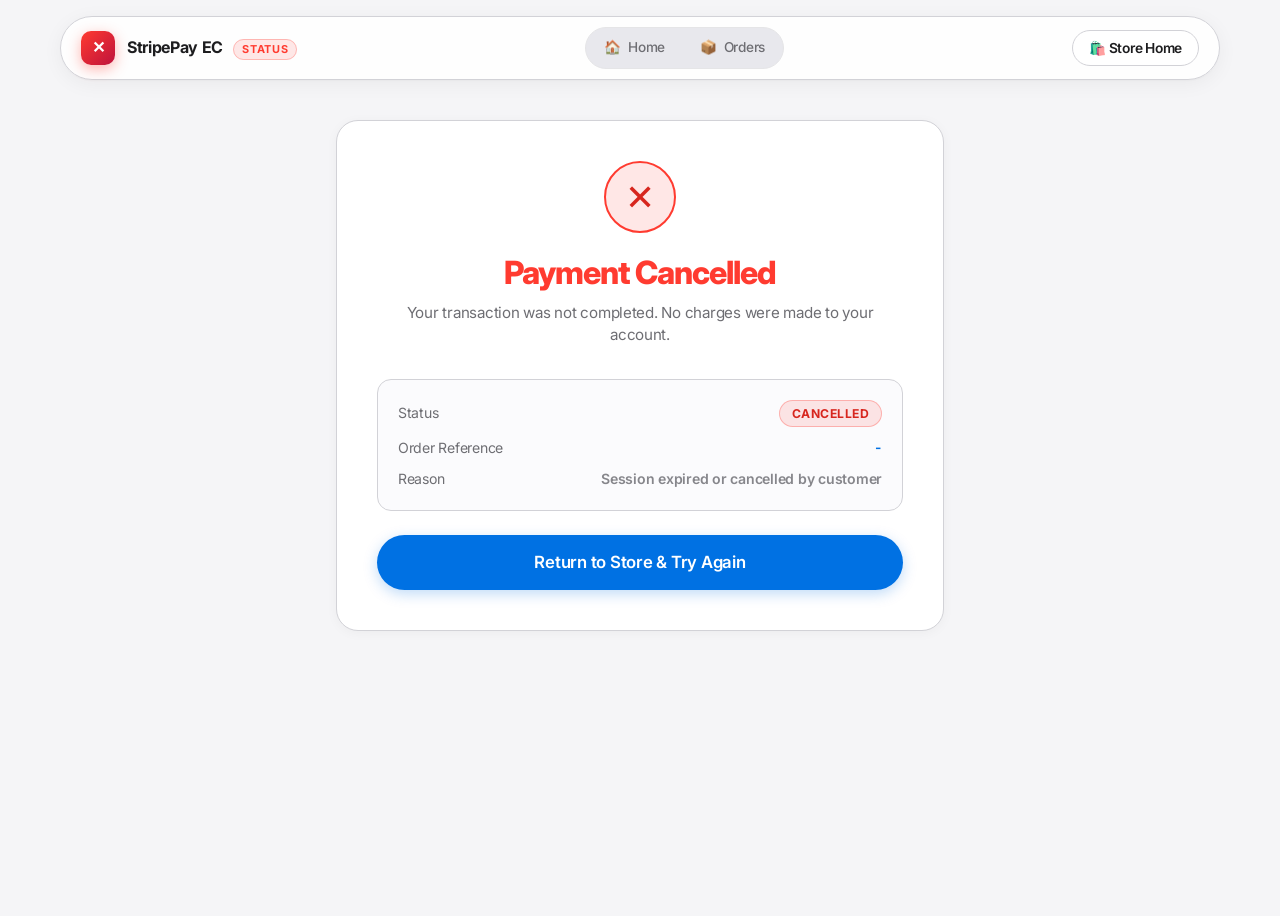
<file: src/main/resources/static/cancel.html>
<!DOCTYPE html>
<html lang="en">
<head>
  <meta charset="UTF-8">
  <meta name="viewport" content="width=device-width, initial-scale=1.0">
  <title>Payment Cancelled | StripePay EC</title>
  <meta name="description" content="Payment was cancelled. No charges were incurred on your card.">
  <link rel="stylesheet" href="css/style.css">
</head>
<body>

  <!-- Background Animated Liquid Blobs -->
  <div class="bg-blobs">
    <div class="blob blob-1"></div>
    <div class="blob blob-2"></div>
  </div>

  <!-- Apple Dynamic Island Floating Navigation Dock -->
  <header class="app-header">
    <a href="/" class="brand-wrap">
      <div class="brand-icon" style="background: linear-gradient(135deg, var(--ios-red) 0%, #be123c 100%); box-shadow: 0 4px 14px rgba(255, 69, 58, 0.4);">✕</div>
      <div>
        <span class="brand-text">StripePay EC</span>
        <span class="brand-tag" style="color: var(--ios-red); border-color: rgba(255, 69, 58, 0.3); background: rgba(255, 69, 58, 0.12);">STATUS</span>
      </div>
    </a>

    <nav class="nav-links">
      <a href="/" class="nav-link">
        <span>🏠</span> Home
      </a>
      <a href="/orders.html" class="nav-link">
        <span>📦</span> Orders
      </a>
    </nav>

    <div class="nav-actions">
      <a href="/" class="btn-preset" style="text-decoration: none; padding: 0.45rem 1rem; font-size: 0.86rem; font-weight: 600;">
        <span>🛍️</span> Store Home
      </a>
    </div>
  </header>

  <main class="checkout-wrapper" style="margin: 2rem auto; padding: 0 1rem;">
    <div class="glass-card">
      
      <div class="cancel-icon-wrap">
        ✕
      </div>

      <div class="card-header">
        <h1 class="card-title" style="color: var(--ios-red); font-size: 2rem; margin-bottom: 0.35rem;">Payment Cancelled</h1>
        <p class="card-subtitle">Your transaction was not completed. No charges were made to your account.</p>
      </div>

      <div class="receipt-box">
        <div class="receipt-row">
          <span>Status</span>
          <span class="val"><span class="status-badge status-cancelled">CANCELLED</span></span>
        </div>
        <div class="receipt-row">
          <span>Order Reference</span>
          <span class="val" id="cancelOrderRef" style="font-family: 'JetBrains Mono', monospace; color: var(--ios-blue);">-</span>
        </div>
        <div class="receipt-row">
          <span>Reason</span>
          <span class="val" style="color: var(--ios-label-tertiary);">Session expired or cancelled by customer</span>
        </div>
      </div>

      <div style="display: flex; gap: 0.75rem; margin-top: 1rem;">
        <a href="/" class="btn-stripe-pay" style="width: 100%; text-decoration: none; text-align: center;">
          <span>Return to Store & Try Again</span>
        </a>
      </div>

    </div>
  </main>

  <script>
    document.addEventListener('DOMContentLoaded', async () => {
      const urlParams = new URLSearchParams(window.location.search);
      const orderRef = urlParams.get('order_ref');

      if (orderRef) {
        document.getElementById('cancelOrderRef').textContent = orderRef;
        try {
          await fetch(`/api/v1/payments/cancel/${orderRef}`, { method: 'POST' });
        } catch (e) {
          console.warn('Could not notify cancellation:', e);
        }
      }
    });
  </script>

</body>
</html>
</file>
<file: src/main/resources/static/css/style.css>
/* ==========================================================================
   StripePay EC — Apple.com Official Minimalist Commercial Tech Design System
   Off-White (#F5F5F7), Charcoal (#1D1D1F), Subtle Gray (#D2D2D7), Apple Blue (#0071E3)
   ========================================================================== */

@import url('https://fonts.googleapis.com/css2?family=Inter:wght@300;400;500;600;700;800&family=JetBrains+Mono:wght@400;500;600&display=swap');

/* --- Apple.com Official Design Tokens --- */
:root {
  /* Core Apple.com Palette */
  --apple-bg: #f5f5f7;
  --apple-card: #ffffff;
  --apple-border: #d2d2d7;
  --apple-border-subtle: #e5e5e7;
  --apple-border-focus: #0071e3;
  --apple-text-primary: #1d1d1f;
  --apple-text-secondary: #6e6e73;
  --apple-text-tertiary: #86868b;
  --apple-fill: #e8e8ed;
  --apple-fill-hover: #dcdce0;

  /* Single Vibrant Apple Blue Call-To-Action */
  --apple-blue: #0071e3;
  --apple-blue-hover: #0077ed;
  --apple-blue-active: #0062c4;
  --apple-blue-rgb: 0, 113, 227;

  /* Semantic Feedback (Apple Standard Light) */
  --apple-green: #34c759;
  --apple-green-dark: #1b873f;
  --apple-orange: #ff9500;
  --apple-orange-dark: #b26a00;
  --apple-red: #ff3b30;
  --apple-red-dark: #d7261e;

  /* Backward Compatibility Aliases for Person 1, 2, and 3 Modules */
  --ios-blue: var(--apple-blue);
  --ios-green: var(--apple-green);
  --ios-orange: var(--apple-orange);
  --ios-red: var(--apple-red);
  --ios-label-primary: var(--apple-text-primary);
  --ios-label-secondary: var(--apple-text-secondary);
  --ios-label-tertiary: var(--apple-text-tertiary);
  --ios-separator: var(--apple-border-subtle);
  --accent-primary: var(--apple-blue);
  --accent-secondary: #5e5ce6;
  --accent-cyan: #06b6d4;
  --accent-emerald: var(--apple-green);
  --accent-rose: var(--apple-red);
  --text-primary: var(--apple-text-primary);
  --text-secondary: var(--apple-text-secondary);
  --text-muted: var(--apple-text-tertiary);
  --bg-primary: var(--apple-bg);
  --bg-card: var(--apple-card);
  --bg-card-border: var(--apple-border);
  --bg-input: #ffffff;
  --bg-input-focus: #ffffff;

  /* Radii & Apple Geometry */
  --radius-full: 9999px;
  --radius-xxl: 22px;
  --radius-xl: 18px;
  --radius-lg: 14px;
  --radius-md: 10px;
  --radius-sm: 6px;

  /* Apple Subtle Box Shadows */
  --shadow-dock: 0 4px 20px rgba(0, 0, 0, 0.05), 0 1px 2px rgba(0, 0, 0, 0.03);
  --shadow-card: 0 2px 12px rgba(0, 0, 0, 0.04);
  --shadow-card-hover: 0 12px 36px rgba(0, 0, 0, 0.08);
  --shadow-modal: 0 24px 70px rgba(0, 0, 0, 0.16);
  --shadow-blue-btn: 0 4px 14px rgba(0, 113, 227, 0.25);

  /* Spring Animations */
  --spring-bounce: cubic-bezier(0.175, 0.885, 0.32, 1.275);
  --spring-smooth: cubic-bezier(0.16, 1, 0.3, 1);
}

/* Base Reset */
*, *::before, *::after {
  margin: 0;
  padding: 0;
  box-sizing: border-box;
}

html {
  font-size: 16px;
  scroll-behavior: smooth;
  -webkit-font-smoothing: antialiased;
  -moz-osx-font-smoothing: grayscale;
}

body {
  font-family: -apple-system, BlinkMacSystemFont, "SF Pro Display", "SF Pro Text", "SF Pro", "Inter", "Helvetica Neue", sans-serif;
  background-color: var(--apple-bg);
  color: var(--apple-text-primary);
  min-height: 100vh;
  position: relative;
  overflow-x: hidden;
  line-height: 1.47;
  letter-spacing: -0.016em;
}

/* Pristine Off-White Canvas Background */
.bg-blobs {
  display: none; /* Minimalist clean Apple background */
}

/* ==========================================================================
   Apple Floating Navigation Dock (Task 3.1 & 3.3)
   ========================================================================== */
.app-header {
  position: sticky;
  top: 1rem;
  z-index: 1000;
  width: calc(100% - 2.5rem);
  max-width: 1160px;
  margin: 1rem auto 2.5rem auto;
  padding: 0.65rem 1.25rem;
  background: rgba(255, 255, 255, 0.85);
  backdrop-filter: saturate(180%) blur(20px);
  -webkit-backdrop-filter: saturate(180%) blur(20px);
  border: 1px solid var(--apple-border);
  border-radius: var(--radius-full);
  box-shadow: var(--shadow-dock);
  display: flex;
  align-items: center;
  justify-content: space-between;
  gap: 1.5rem;
  transition: all 0.3s var(--spring-smooth);
}

/* Brand Link */
.brand-wrap {
  display: flex;
  align-items: center;
  gap: 0.75rem;
  text-decoration: none;
  color: inherit;
  flex-shrink: 0;
  cursor: pointer;
}

.brand-icon {
  width: 34px;
  height: 34px;
  border-radius: 10px;
  background: var(--apple-text-primary);
  color: #ffffff;
  display: flex;
  align-items: center;
  justify-content: center;
  font-size: 1rem;
  font-weight: 700;
  transition: transform 0.2s ease;
}

.brand-wrap:hover .brand-icon {
  transform: scale(1.05);
}

.brand-text {
  font-size: 1rem;
  font-weight: 700;
  letter-spacing: -0.02em;
  color: var(--apple-text-primary);
}

.brand-tag {
  font-size: 0.68rem;
  font-weight: 700;
  text-transform: uppercase;
  letter-spacing: 0.06em;
  padding: 0.15rem 0.5rem;
  border-radius: var(--radius-full);
  background: rgba(0, 113, 227, 0.08);
  color: var(--apple-blue);
  border: 1px solid rgba(0, 113, 227, 0.2);
  margin-left: 0.4rem;
}

/* Navigation Links (Segmented Dock Style) */
.nav-links {
  display: flex;
  align-items: center;
  gap: 0.25rem;
  background: var(--apple-fill);
  padding: 3px;
  border-radius: var(--radius-full);
  border: 1px solid var(--apple-border-subtle);
}

.nav-link {
  display: inline-flex;
  align-items: center;
  gap: 0.45rem;
  text-decoration: none;
  font-family: inherit;
  font-size: 0.85rem;
  font-weight: 500;
  color: var(--apple-text-secondary);
  padding: 0.42rem 0.95rem;
  border-radius: var(--radius-full);
  border: none;
  background: transparent;
  cursor: pointer;
  white-space: nowrap;
  transition: all 0.2s ease;
}

.nav-link:hover {
  color: var(--apple-text-primary);
}

.nav-link.active {
  color: var(--apple-text-primary);
  background: #ffffff;
  box-shadow: 0 1px 4px rgba(0, 0, 0, 0.12);
  font-weight: 600;
}

.nav-link .view-btn-badge {
  font-size: 0.7rem;
  padding: 0.12rem 0.45rem;
  border-radius: var(--radius-full);
  background: rgba(255, 214, 10, 0.2);
  color: #b26a00;
  font-weight: 700;
  line-height: 1;
  display: inline-flex;
  align-items: center;
}

/* Actions: Currency Switcher & Cart Trigger */
.nav-actions {
  display: flex;
  align-items: center;
  gap: 0.75rem;
  flex-shrink: 0;
}

/* Apple Segmented Currency Switcher (Task 3.3) */
.currency-switcher {
  display: inline-flex;
  align-items: center;
  background: var(--apple-fill);
  padding: 3px;
  border-radius: var(--radius-full);
}

.currency-btn {
  background: transparent;
  border: none;
  font-family: inherit;
  font-size: 0.8rem;
  font-weight: 600;
  color: var(--apple-text-secondary);
  padding: 0.35rem 0.75rem;
  border-radius: var(--radius-full);
  cursor: pointer;
  transition: all 0.2s ease;
}

.currency-btn:hover {
  color: var(--apple-text-primary);
}

.currency-btn.active {
  background: #ffffff;
  color: var(--apple-text-primary);
  box-shadow: 0 1px 4px rgba(0, 0, 0, 0.12);
}

/* Cart Trigger Capsule (Task 3.1) */
.btn-cart-trigger {
  display: inline-flex;
  align-items: center;
  gap: 0.5rem;
  background: #ffffff;
  border: 1px solid var(--apple-border);
  color: var(--apple-text-primary);
  padding: 0.45rem 1rem;
  border-radius: var(--radius-full);
  font-family: inherit;
  font-size: 0.88rem;
  font-weight: 600;
  cursor: pointer;
  box-shadow: 0 1px 3px rgba(0, 0, 0, 0.04);
  transition: all 0.25s var(--spring-smooth);
}

.btn-cart-trigger:hover {
  border-color: var(--apple-blue);
  color: var(--apple-blue);
  transform: translateY(-1px);
}

.btn-cart-trigger:active {
  transform: scale(0.96);
}

.cart-count-badge {
  display: inline-flex;
  align-items: center;
  justify-content: center;
  min-width: 20px;
  height: 20px;
  padding: 0 5px;
  border-radius: var(--radius-full);
  background: var(--apple-blue);
  color: #ffffff;
  font-size: 0.72rem;
  font-weight: 700;
  font-variant-numeric: tabular-nums;
}

/* ==========================================================================
   Storefront Main Layout & Product Showcase Hero Section
   ========================================================================== */
.store-container {
  width: 100%;
  max-width: 1180px;
  margin: 0 auto;
  padding: 0 1.5rem 5rem 1.5rem;
  position: relative;
}

/* Massive Negative Space Apple Editorial Hero */
.catalog-hero {
  text-align: center;
  max-width: 860px;
  margin: 2rem auto 3.5rem auto;
  padding: 1.5rem 1rem;
}

.catalog-tag {
  display: inline-flex;
  align-items: center;
  gap: 0.45rem;
  background: var(--apple-fill);
  color: var(--apple-text-secondary);
  font-size: 0.78rem;
  font-weight: 700;
  letter-spacing: 0.08em;
  text-transform: uppercase;
  padding: 0.35rem 0.95rem;
  border-radius: var(--radius-full);
  margin-bottom: 1.25rem;
}

.catalog-title {
  font-size: clamp(2.2rem, 5vw, 3.4rem);
  font-weight: 800;
  letter-spacing: -0.035em;
  line-height: 1.08;
  color: var(--apple-text-primary);
  margin-bottom: 1.2rem;
}

.catalog-subtitle {
  font-size: 1.15rem;
  line-height: 1.55;
  color: var(--apple-text-secondary);
  max-width: 680px;
  margin: 0 auto 2.25rem auto;
}

/* Apple Segmented Filter Bar */
.catalog-filter-bar {
  display: inline-flex;
  flex-wrap: wrap;
  align-items: center;
  justify-content: center;
  gap: 0.35rem;
  background: var(--apple-fill);
  padding: 4px;
  border-radius: var(--radius-full);
}

.filter-chip {
  background: transparent;
  border: none;
  font-family: inherit;
  font-size: 0.84rem;
  font-weight: 500;
  color: var(--apple-text-secondary);
  padding: 0.45rem 1.15rem;
  border-radius: var(--radius-full);
  cursor: pointer;
  transition: all 0.2s ease;
}

.filter-chip:hover {
  color: var(--apple-text-primary);
}

.filter-chip.active {
  background: #ffffff;
  color: var(--apple-text-primary);
  font-weight: 600;
  box-shadow: 0 2px 6px rgba(0, 0, 0, 0.08);
}

/* ==========================================================================
   Product Showcase Grid & Apple Product Cards (Task 3.1)
   ========================================================================== */
.products-grid {
  display: grid;
  grid-template-columns: repeat(auto-fill, minmax(340px, 1fr));
  gap: 1.75rem;
  margin-bottom: 5rem;
}

.product-card {
  background: var(--apple-card);
  border: 1px solid var(--apple-border);
  border-radius: var(--radius-xl);
  padding: 2rem;
  display: flex;
  flex-direction: column;
  position: relative;
  box-shadow: var(--shadow-card);
  transition: transform 0.3s var(--spring-smooth), box-shadow 0.3s var(--spring-smooth), border-color 0.3s ease;
}

.product-card:hover {
  transform: translateY(-4px);
  box-shadow: var(--shadow-card-hover);
  border-color: #b0b0b5;
}

.product-badge-wrap {
  display: flex;
  align-items: center;
  justify-content: space-between;
  margin-bottom: 1.25rem;
}

.badge-tag {
  font-size: 0.68rem;
  font-weight: 700;
  letter-spacing: 0.06em;
  text-transform: uppercase;
  padding: 0.25rem 0.65rem;
  border-radius: var(--radius-full);
}

.badge-tag.bestseller {
  background: rgba(255, 149, 0, 0.12);
  color: var(--apple-orange-dark);
  border: 1px solid rgba(255, 149, 0, 0.25);
}

.badge-tag.hot {
  background: rgba(255, 59, 48, 0.1);
  color: var(--apple-red-dark);
  border: 1px solid rgba(255, 59, 48, 0.25);
}

.badge-tag.new {
  background: rgba(52, 199, 89, 0.12);
  color: var(--apple-green-dark);
  border: 1px solid rgba(52, 199, 89, 0.25);
}

.product-rating {
  font-size: 0.78rem;
  font-weight: 500;
  color: var(--apple-text-tertiary);
  font-variant-numeric: tabular-nums;
}

/* Product Cover Artwork Tile */
.product-cover-box {
  width: 100%;
  height: 175px;
  border-radius: var(--radius-lg);
  background: #090e1a;
  border: 1px solid var(--apple-border-subtle);
  display: flex;
  align-items: center;
  justify-content: center;
  margin-bottom: 1.25rem;
  overflow: hidden;
  position: relative;
  box-shadow: 0 4px 16px rgba(0, 0, 0, 0.08);
  transition: transform 0.35s var(--spring-smooth), box-shadow 0.35s ease;
  cursor: pointer;
}

.cover-hover-hint {
  position: absolute;
  bottom: 0.6rem;
  right: 0.6rem;
  background: rgba(15, 23, 42, 0.85);
  backdrop-filter: blur(6px);
  -webkit-backdrop-filter: blur(6px);
  color: #ffffff;
  padding: 0.28rem 0.65rem;
  border-radius: var(--radius-full);
  font-size: 0.72rem;
  font-weight: 600;
  letter-spacing: 0.02em;
  display: flex;
  align-items: center;
  gap: 0.3rem;
  opacity: 0;
  transform: translateY(4px);
  transition: all 0.25s ease;
  pointer-events: none;
  border: 1px solid rgba(255, 255, 255, 0.15);
  z-index: 2;
}

.product-card:hover .cover-hover-hint {
  opacity: 1;
  transform: translateY(0);
}

.product-cover-img {
  width: 100%;
  height: 100%;
  object-fit: cover;
  object-position: center;
  display: block;
  transition: transform 0.45s var(--spring-smooth);
}

.product-card:hover .product-cover-box {
  box-shadow: 0 10px 28px rgba(0, 0, 0, 0.18);
}

.product-card:hover .product-cover-img {
  transform: scale(1.06);
}

.product-cover-art {
  font-size: 3.5rem;
  filter: drop-shadow(0 4px 8px rgba(0, 0, 0, 0.08));
  transition: transform 0.3s var(--spring-bounce);
}

.product-card:hover .product-cover-art {
  transform: scale(1.1);
}

.product-title {
  font-size: 1.22rem;
  font-weight: 700;
  letter-spacing: -0.02em;
  color: var(--apple-text-primary);
  margin-bottom: 0.35rem;
  line-height: 1.3;
}

.product-meta {
  font-size: 0.84rem;
  color: var(--apple-blue);
  font-weight: 600;
  margin-bottom: 0.75rem;
}

.product-desc {
  font-size: 0.9rem;
  line-height: 1.55;
  color: var(--apple-text-secondary);
  margin-bottom: 1.5rem;
  flex-grow: 1;
}

/* Product Card Footer & Modern Action Buttons (Lifetime Price Embedded) */
.product-card-footer {
  display: flex;
  flex-direction: column;
  gap: 0.5rem;
  padding-top: 1rem;
  border-top: 1px solid var(--apple-border-subtle);
  margin-top: auto;
  width: 100%;
}

.product-btn-group {
  display: flex;
  align-items: stretch;
  gap: 0.5rem;
  width: 100%;
}

/* Buy Lifetime Button on Card */
.btn-add-to-cart {
  flex: 1.35;
  min-width: 0;
  display: inline-flex;
  align-items: center;
  justify-content: space-between;
  background: linear-gradient(135deg, #0071e3 0%, #005bb5 100%);
  border: 1px solid rgba(255, 255, 255, 0.15);
  color: #ffffff;
  padding: 0.6rem 0.8rem;
  border-radius: var(--radius-lg);
  font-family: inherit;
  font-size: 0.84rem;
  font-weight: 700;
  cursor: pointer;
  box-shadow: 0 4px 12px rgba(0, 113, 227, 0.25);
  transition: all 0.22s var(--spring-smooth);
}

.btn-add-to-cart:hover {
  background: linear-gradient(135deg, #0077ed 0%, #0062c4 100%);
  transform: translateY(-1.5px);
  box-shadow: 0 6px 18px rgba(0, 113, 227, 0.38);
}

.btn-add-to-cart:active {
  transform: scale(0.97);
}

.btn-add-to-cart.added {
  background: linear-gradient(135deg, #34c759 0%, #28a745 100%) !important;
  color: #ffffff !important;
  justify-content: center !important;
  box-shadow: 0 4px 14px rgba(52, 199, 89, 0.35) !important;
}

/* Embedded Price Tag in Buttons (Vibrant Contrast Pop) */
.btn-price-pill {
  background: #ffffff;
  color: #0062c4;
  padding: 0.18rem 0.52rem;
  border-radius: var(--radius-full);
  font-size: 0.8rem;
  font-weight: 800;
  font-family: 'JetBrains Mono', monospace;
  letter-spacing: -0.02em;
  white-space: nowrap;
  flex-shrink: 0;
  box-shadow: 0 2px 6px rgba(0, 0, 0, 0.16);
}

.btn-icon-text {
  display: inline-flex;
  align-items: center;
  gap: 0.35rem;
  white-space: nowrap;
  overflow: hidden;
  text-overflow: ellipsis;
}

/* ==========================================================================
   Apple Sliding Cart Sheet Drawer (Task 3.1)
   ========================================================================== */
.cart-overlay, .cart-drawer-overlay {
  position: fixed;
  inset: 0;
  background: rgba(0, 0, 0, 0.35);
  backdrop-filter: blur(8px);
  -webkit-backdrop-filter: blur(8px);
  z-index: 2000;
  opacity: 0;
  visibility: hidden;
  transition: opacity 0.3s ease, visibility 0.3s ease;
}

.cart-overlay.active, .cart-drawer-overlay.active {
  opacity: 1;
  visibility: visible;
}

.cart-drawer {
  position: fixed;
  top: 0;
  right: 0;
  bottom: 0;
  width: 100%;
  max-width: 440px;
  background: #ffffff;
  border-left: 1px solid var(--apple-border);
  box-shadow: -10px 0 40px rgba(0, 0, 0, 0.1);
  z-index: 2001;
  display: flex;
  flex-direction: column;
  transform: translateX(100%);
  transition: transform 0.35s var(--spring-smooth);
}

.cart-drawer.active {
  transform: translateX(0);
}

/* Sheet Grabber Handle */
.sheet-grabber {
  width: 36px;
  height: 4px;
  border-radius: var(--radius-full);
  background: var(--apple-border);
  margin: 0.75rem auto 0 auto;
}

.cart-header, .cart-drawer-header {
  padding: 1.25rem 1.75rem;
  display: flex;
  align-items: center;
  justify-content: space-between;
  border-bottom: 1px solid var(--apple-border-subtle);
}

.cart-title-wrap, .cart-header-title {
  display: flex;
  align-items: center;
  gap: 0.5rem;
  font-size: 1.25rem;
  font-weight: 700;
  letter-spacing: -0.02em;
  color: var(--apple-text-primary);
}

.cart-title {
  font-size: 1.25rem;
  font-weight: 700;
  letter-spacing: -0.02em;
}

.btn-close-cart, .btn-drawer-close {
  width: 30px;
  height: 30px;
  border-radius: 50%;
  background: var(--apple-fill);
  border: none;
  color: var(--apple-text-secondary);
  font-size: 0.95rem;
  display: flex;
  align-items: center;
  justify-content: center;
  cursor: pointer;
  transition: all 0.2s ease;
}

.btn-close-cart:hover, .btn-drawer-close:hover {
  background: var(--apple-fill-hover);
  color: var(--apple-text-primary);
}

/* Cart Items Body */
.cart-body, .cart-drawer-body {
  flex-grow: 1;
  overflow-y: auto;
  padding: 1.5rem 1.75rem;
  display: flex;
  flex-direction: column;
  gap: 0.85rem;
}

.cart-empty-state {
  margin: auto;
  text-align: center;
  padding: 2rem 1rem;
  color: var(--apple-text-tertiary);
}

.cart-empty-icon {
  font-size: 3.5rem;
  margin-bottom: 0.75rem;
}

/* Cart Item Row */
.cart-item, .cart-item-row {
  background: #fbfbfd;
  border: 1px solid var(--apple-border-subtle);
  border-radius: var(--radius-md);
  padding: 0.85rem 1rem;
  display: flex;
  align-items: center;
  gap: 0.85rem;
}

.cart-item-icon, .cart-item-thumb {
  width: 48px;
  height: 48px;
  border-radius: var(--radius-sm);
  background: #0a1120;
  border: 1px solid var(--apple-border-subtle);
  display: flex;
  align-items: center;
  justify-content: center;
  font-size: 1.5rem;
  flex-shrink: 0;
  overflow: hidden;
}

.cart-item-thumb img, .cart-item-img {
  width: 100%;
  height: 100%;
  object-fit: cover;
  display: block;
}

.cart-item-info, .cart-item-details {
  flex-grow: 1;
  min-width: 0;
}

.cart-item-title {
  font-size: 0.92rem;
  font-weight: 600;
  color: var(--apple-text-primary);
  white-space: nowrap;
  overflow: hidden;
  text-overflow: ellipsis;
  margin-bottom: 0.2rem;
}

.cart-item-price, .cart-item-unit-price {
  font-size: 0.84rem;
  font-weight: 700;
  color: var(--apple-blue);
  font-variant-numeric: tabular-nums;
}

/* Apple Quantity Stepper */
.qty-stepper, .cart-item-controls {
  display: inline-flex;
  align-items: center;
  gap: 0.35rem;
  background: var(--apple-fill);
  padding: 2px 4px;
  border-radius: var(--radius-full);
}

.btn-qty, .qty-btn {
  width: 22px;
  height: 22px;
  border-radius: 50%;
  background: #ffffff;
  border: none;
  color: var(--apple-text-primary);
  font-size: 0.85rem;
  display: flex;
  align-items: center;
  justify-content: center;
  cursor: pointer;
  box-shadow: 0 1px 3px rgba(0, 0, 0, 0.08);
  transition: all 0.15s ease;
}

.btn-qty:hover, .qty-btn:hover {
  background: var(--apple-blue);
  color: #ffffff;
}

.qty-number, .qty-display {
  font-size: 0.85rem;
  font-weight: 600;
  min-width: 18px;
  text-align: center;
  font-variant-numeric: tabular-nums;
}

.btn-remove-item {
  width: 20px;
  height: 20px;
  border-radius: 50%;
  background: transparent;
  border: none;
  color: var(--apple-text-tertiary);
  font-size: 0.8rem;
  display: flex;
  align-items: center;
  justify-content: center;
  cursor: pointer;
  margin-left: 0.25rem;
  transition: all 0.2s ease;
}

.btn-remove-item:hover {
  color: var(--apple-red);
}

/* Cart Footer */
.cart-footer, .cart-drawer-footer {
  padding: 1.5rem 1.75rem;
  background: #fbfbfd;
  border-top: 1px solid var(--apple-border-subtle);
  display: flex;
  flex-direction: column;
  gap: 0.85rem;
}

.cart-summary-row, .cart-summary-line {
  display: flex;
  justify-content: space-between;
  align-items: center;
  font-size: 0.92rem;
  color: var(--apple-text-secondary);
}

.cart-summary-row.total, .cart-summary-line.total {
  font-size: 1.25rem;
  font-weight: 800;
  color: var(--apple-text-primary);
  border-top: 1px dashed var(--apple-border);
  padding-top: 0.75rem;
}

.cart-summary-row .amount, .cart-summary-line .amount {
  font-variant-numeric: tabular-nums;
}

/* Vibrant Apple Blue Primary Checkout Button */
.btn-cart-checkout, .btn-checkout-drawer {
  background: var(--apple-blue);
  color: #ffffff;
  border: none;
  font-family: inherit;
  font-size: 1rem;
  font-weight: 600;
  padding: 0.85rem 1.5rem;
  border-radius: var(--radius-full);
  cursor: pointer;
  display: flex;
  align-items: center;
  justify-content: center;
  gap: 0.6rem;
  box-shadow: var(--shadow-blue-btn);
  transition: all 0.25s var(--spring-smooth);
  margin-top: 0.5rem;
  width: 100%;
}

.btn-cart-checkout:hover, .btn-checkout-drawer:hover {
  background: var(--apple-blue-hover);
  transform: translateY(-1px);
}

.btn-cart-checkout:active, .btn-checkout-drawer:active {
  background: var(--apple-blue-active);
  transform: scale(0.98);
}

/* ==========================================================================
   Checkout Portal Section & Dual Payment Selector (Task 3.2)
   ========================================================================== */
.checkout-wrapper {
  width: 100%;
  max-width: 640px;
  margin: 0 auto;
}

.glass-card {
  background: var(--apple-card);
  border: 1px solid var(--apple-border);
  border-radius: var(--radius-xxl);
  padding: 2.5rem;
  box-shadow: var(--shadow-card);
  position: relative;
}

.card-header {
  text-align: center;
  margin-bottom: 2rem;
}

.brand-badge {
  display: inline-flex;
  align-items: center;
  gap: 0.45rem;
  background: var(--apple-fill);
  padding: 0.3rem 0.85rem;
  border-radius: var(--radius-full);
  font-size: 0.74rem;
  font-weight: 700;
  letter-spacing: 0.05em;
  color: var(--apple-text-secondary);
  text-transform: uppercase;
  margin-bottom: 0.75rem;
}

.brand-badge .dot {
  width: 6px;
  height: 6px;
  background: var(--apple-green);
  border-radius: 50%;
}

.card-title {
  font-size: 2rem;
  font-weight: 800;
  letter-spacing: -0.03em;
  color: var(--apple-text-primary);
  margin-bottom: 0.35rem;
}

.card-subtitle {
  color: var(--apple-text-secondary);
  font-size: 0.95rem;
}

/* Apple Segmented Payment Tabs (Task 3.2) */
.payment-tabs {
  display: grid;
  grid-template-columns: 1fr 1fr;
  gap: 4px;
  background: var(--apple-fill);
  padding: 4px;
  border-radius: var(--radius-lg);
  margin-bottom: 1.75rem;
}

.payment-tab-btn {
  background: transparent;
  border: none;
  font-family: inherit;
  font-size: 0.92rem;
  font-weight: 500;
  color: var(--apple-text-secondary);
  padding: 0.75rem 1rem;
  border-radius: var(--radius-md);
  cursor: pointer;
  display: flex;
  align-items: center;
  justify-content: center;
  gap: 0.5rem;
  transition: all 0.2s ease;
}

.payment-tab-btn:hover {
  color: var(--apple-text-primary);
}

.payment-tab-btn.active {
  background: #ffffff;
  color: var(--apple-text-primary);
  box-shadow: 0 2px 8px rgba(0, 0, 0, 0.08);
  font-weight: 600;
}

.tab-pane {
  display: none;
}

.tab-pane.active {
  display: block;
  animation: fadeIn 0.25s ease;
}

@keyframes fadeIn {
  from { opacity: 0; transform: translateY(4px); }
  to { opacity: 1; transform: translateY(0); }
}

/* Amount Hero Box */
.amount-hero-box {
  background: #fbfbfd;
  border: 1px solid var(--apple-border);
  border-radius: var(--radius-xl);
  padding: 1.5rem 1.75rem;
  margin-bottom: 1.5rem;
  text-align: center;
  transition: border-color 0.2s, box-shadow 0.2s;
}

.amount-hero-box:focus-within {
  border-color: var(--apple-blue);
  box-shadow: 0 0 0 4px rgba(0, 113, 227, 0.16);
  background: #ffffff;
}

.amount-label {
  font-size: 0.75rem;
  text-transform: uppercase;
  letter-spacing: 0.08em;
  color: var(--apple-text-tertiary);
  font-weight: 600;
  margin-bottom: 0.5rem;
}

.amount-input-group {
  display: flex;
  align-items: center;
  justify-content: center;
  gap: 0.35rem;
}

.currency-symbol {
  font-size: 2.4rem;
  font-weight: 800;
  color: var(--apple-blue);
}

.amount-input {
  background: transparent;
  border: none;
  font-family: inherit;
  font-size: 2.8rem;
  font-weight: 800;
  color: var(--apple-text-primary);
  width: 220px;
  text-align: left;
  outline: none;
  letter-spacing: -0.03em;
  font-variant-numeric: tabular-nums;
}

/* Preset Pills */
.preset-group {
  display: grid;
  grid-template-columns: repeat(4, 1fr);
  gap: 0.5rem;
  margin-bottom: 1.5rem;
}

.btn-preset {
  background: #ffffff;
  border: 1px solid var(--apple-border);
  color: var(--apple-text-primary);
  padding: 0.55rem 0.5rem;
  border-radius: var(--radius-full);
  font-size: 0.88rem;
  font-weight: 600;
  cursor: pointer;
  transition: all 0.2s ease;
}

.btn-preset:hover {
  border-color: var(--apple-blue);
  color: var(--apple-blue);
}

.btn-preset.active {
  background: var(--apple-blue);
  border-color: var(--apple-blue);
  color: #ffffff;
  box-shadow: var(--shadow-blue-btn);
}

/* Apple Form Fields */
.form-grid {
  display: flex;
  flex-direction: column;
  gap: 1.15rem;
  margin-bottom: 1.5rem;
}

.form-group {
  display: flex;
  flex-direction: column;
  gap: 0.4rem;
}

.form-label {
  font-size: 0.84rem;
  font-weight: 600;
  color: var(--apple-text-primary);
}

.form-input {
  background: #ffffff;
  border: 1px solid var(--apple-border);
  border-radius: var(--radius-md);
  padding: 0.8rem 1rem;
  color: var(--apple-text-primary);
  font-family: inherit;
  font-size: 0.94rem;
  outline: none;
  transition: border-color 0.2s, box-shadow 0.2s;
}

.form-input:focus {
  border-color: var(--apple-blue);
  box-shadow: 0 0 0 4px rgba(0, 113, 227, 0.16);
}

/* Notice Box */
.kh-card-notice {
  background: #fbfbfd;
  border: 1px solid var(--apple-border);
  border-radius: var(--radius-md);
  padding: 0.9rem 1.1rem;
  margin-bottom: 1.5rem;
  font-size: 0.85rem;
  line-height: 1.5;
  color: var(--apple-text-secondary);
}

.kh-card-notice strong {
  color: var(--apple-text-primary);
}

/* Order Summary Box */
.receipt-box, .order-summary {
  background: #fbfbfd;
  border: 1px solid var(--apple-border);
  border-radius: var(--radius-lg);
  padding: 1.25rem;
  margin-bottom: 1.5rem;
  display: flex;
  flex-direction: column;
  gap: 0.65rem;
}

.receipt-row, .summary-row {
  display: flex;
  justify-content: space-between;
  align-items: center;
  font-size: 0.88rem;
  color: var(--apple-text-secondary);
}

.receipt-row.total, .summary-row.total {
  font-size: 1.2rem;
  font-weight: 800;
  color: var(--apple-text-primary);
  border-top: 1px dashed var(--apple-border);
  padding-top: 0.65rem;
  margin-top: 0.25rem;
}

.receipt-row .val, .summary-row span:last-child {
  font-weight: 600;
  font-variant-numeric: tabular-nums;
}

/* Apple Blue Primary Stripe Pay Button */
.btn-stripe-pay {
  width: 100%;
  background: var(--apple-blue);
  color: #ffffff;
  border: none;
  font-family: inherit;
  font-size: 1.05rem;
  font-weight: 600;
  padding: 0.95rem 1.5rem;
  border-radius: var(--radius-full);
  cursor: pointer;
  display: flex;
  align-items: center;
  justify-content: center;
  gap: 0.6rem;
  box-shadow: var(--shadow-blue-btn);
  transition: all 0.25s var(--spring-smooth);
}

.btn-stripe-pay:hover {
  background: var(--apple-blue-hover);
  transform: translateY(-1px);
}

.btn-stripe-pay:active {
  background: var(--apple-blue-active);
  transform: scale(0.98);
}

.btn-stripe-pay:disabled {
  opacity: 0.6;
  cursor: not-allowed;
  transform: none;
}

/* Subscribed State (Darker Color, Static, No Redirection) */
.btn-stripe-pay.btn-subscribed-dark {
  background: #1c1c1e !important;
  color: #98989d !important;
  border: 1px solid rgba(255, 255, 255, 0.14) !important;
  box-shadow: none !important;
  cursor: default !important;
  transform: none !important;
}

.btn-stripe-pay.btn-subscribed-dark:hover,
.btn-stripe-pay.btn-subscribed-dark:active {
  background: #1c1c1e !important;
  color: #98989d !important;
  transform: none !important;
  box-shadow: none !important;
}

.btn-stripe-pay.btn-subscribed-dark .subscribed-check {
  color: #34c759;
  font-weight: 800;
  font-size: 1.1rem;
}

/* KHQR Box */
.khqr-box, .khqr-preview-card {
  background: #fff5f5;
  border: 1px solid #fecdd3;
  border-radius: var(--radius-xl);
  padding: 1.5rem;
}

.khqr-tag {
  display: inline-flex;
  align-items: center;
  gap: 0.4rem;
  background: rgba(225, 29, 72, 0.1);
  color: #e11d48;
  font-size: 0.76rem;
  font-weight: 700;
  text-transform: uppercase;
  padding: 0.25rem 0.75rem;
  border-radius: var(--radius-full);
}

.btn-khqr-action, .btn-khqr-generate {
  background: #e11d48;
  color: #ffffff;
  border: none;
  font-family: inherit;
  font-size: 1rem;
  font-weight: 600;
  padding: 0.9rem 1.5rem;
  border-radius: var(--radius-full);
  cursor: pointer;
  width: 100%;
  display: flex;
  align-items: center;
  justify-content: center;
  gap: 0.6rem;
  margin-top: 1.25rem;
  box-shadow: 0 4px 14px rgba(225, 29, 72, 0.25);
  transition: all 0.25s ease;
}

.btn-khqr-action:hover, .btn-khqr-generate:hover {
  background: #be123c;
  transform: translateY(-1px);
}

/* ==========================================================================
   Apple Modal Dialog (KHQR & Receipt Preview)
   ========================================================================== */
.modal-overlay {
  position: fixed;
  inset: 0;
  background: rgba(0, 0, 0, 0.4);
  backdrop-filter: blur(8px);
  -webkit-backdrop-filter: blur(8px);
  z-index: 3000;
  display: flex;
  align-items: center;
  justify-content: center;
  padding: 1.5rem;
  opacity: 0;
  visibility: hidden;
  transition: all 0.25s ease;
}

.modal-overlay.active {
  opacity: 1;
  visibility: visible;
}

.modal-content, .khqr-modal-card {
  background: #ffffff;
  border: 1px solid var(--apple-border);
  border-radius: var(--radius-xxl);
  box-shadow: var(--shadow-modal);
  width: 100%;
  max-width: 480px;
  overflow: hidden;
  position: relative;
  transform: scale(0.95);
  transition: transform 0.3s var(--spring-smooth);
}

.modal-overlay.active .modal-content,
.modal-overlay.active .khqr-modal-card {
  transform: scale(1);
}

.modal-header, .khqr-modal-header {
  padding: 1.25rem 1.5rem;
  display: flex;
  align-items: center;
  justify-content: space-between;
  border-bottom: 1px solid var(--apple-border-subtle);
  background: #fbfbfd;
}

.btn-close-modal, .btn-modal-close {
  width: 30px;
  height: 30px;
  border-radius: 50%;
  background: var(--apple-fill);
  border: none;
  color: var(--apple-text-secondary);
  font-size: 0.95rem;
  display: flex;
  align-items: center;
  justify-content: center;
  cursor: pointer;
  transition: all 0.2s ease;
}

.btn-close-modal:hover, .btn-modal-close:hover {
  background: var(--apple-fill-hover);
  color: var(--apple-text-primary);
}

.modal-body, .khqr-modal-body {
  padding: 1.75rem;
  text-align: center;
}

/* ==========================================================================
   Product Details Modal Styling (Apple Cupertino Clean White Theme)
   ========================================================================== */
.product-details-modal-card {
  max-width: 960px;
  max-height: 92vh;
  display: flex;
  flex-direction: column;
  background: #ffffff;
  border: 1px solid var(--apple-border);
  color: var(--apple-text-primary);
  border-radius: var(--radius-xxl);
  box-shadow: 0 30px 90px rgba(0, 0, 0, 0.22), 0 4px 16px rgba(0, 0, 0, 0.06);
}

.product-details-modal-card .modal-header {
  background: #ffffff;
  border-bottom: 1px solid var(--apple-border-subtle);
  padding: 1.15rem 1.75rem;
}

.product-details-modal-card .btn-close-modal {
  background: var(--apple-fill);
  color: var(--apple-text-secondary);
}

.product-details-modal-card .btn-close-modal:hover {
  background: var(--apple-fill-hover);
  color: var(--apple-text-primary);
}

.product-details-modal-body {
  padding: 1.75rem 2rem 2rem;
  overflow-y: auto;
  text-align: left;
  background: #ffffff;
}

.product-details-grid {
  display: grid;
  grid-template-columns: 360px 1fr;
  gap: 2.25rem;
  align-items: start;
}

.details-cover-column {
  display: flex;
  flex-direction: column;
  gap: 1rem;
}

.details-cover-frame {
  width: 100%;
  aspect-ratio: 16 / 10;
  border-radius: var(--radius-lg);
  overflow: hidden;
  background: #090e1a;
  border: 1px solid var(--apple-border-subtle);
  box-shadow: 0 12px 30px rgba(0, 0, 0, 0.14);
}

.details-cover-image {
  width: 100%;
  height: 100%;
  object-fit: cover;
  display: block;
}

.details-download-badge {
  display: flex;
  align-items: center;
  justify-content: center;
  gap: 0.45rem;
  font-size: 0.78rem;
  font-weight: 600;
  color: #059669;
  background: #ecfdf5;
  border: 1px solid #a7f3d0;
  padding: 0.6rem 0.85rem;
  border-radius: var(--radius-md);
  text-align: center;
}

.details-specs-grid {
  display: grid;
  grid-template-columns: 1fr 1fr;
  gap: 0.6rem;
  margin-top: 0.25rem;
}

.spec-pill {
  background: #f8fafc;
  border: 1px solid var(--apple-border-subtle);
  border-radius: var(--radius-sm);
  padding: 0.55rem 0.75rem;
  display: flex;
  flex-direction: column;
  gap: 0.15rem;
}

.spec-label {
  font-size: 0.68rem;
  text-transform: uppercase;
  letter-spacing: 0.05em;
  color: #64748b;
  font-weight: 600;
}

.spec-value {
  font-size: 0.84rem;
  font-weight: 700;
  color: var(--apple-text-primary);
}

/* Right column */
.details-info-column {
  display: flex;
  flex-direction: column;
}

.details-category-pill {
  font-size: 0.76rem;
  font-weight: 700;
  text-transform: uppercase;
  letter-spacing: 0.06em;
  color: var(--apple-blue);
  margin-bottom: 0.4rem;
}

.details-book-title {
  font-size: 1.65rem;
  font-weight: 800;
  letter-spacing: -0.025em;
  color: var(--apple-text-primary);
  line-height: 1.25;
  margin-bottom: 0.45rem;
}

.details-book-author {
  font-size: 0.92rem;
  color: #64748b;
  font-weight: 500;
  margin-bottom: 0.85rem;
}

.details-book-desc {
  font-size: 0.92rem;
  line-height: 1.6;
  color: var(--apple-text-secondary);
  margin-bottom: 1.25rem;
}

.details-section-title {
  display: flex;
  align-items: center;
  gap: 0.45rem;
  font-size: 0.88rem;
  font-weight: 700;
  text-transform: uppercase;
  letter-spacing: 0.04em;
  color: var(--apple-text-primary);
  margin-bottom: 0.85rem;
}

/* Structured Architecture Modules */
.details-topics-list {
  display: flex;
  flex-direction: column;
  gap: 0.75rem;
  margin-bottom: 1.75rem;
}

.module-card {
  background: #f8fafc;
  border: 1px solid var(--apple-border-subtle);
  border-radius: var(--radius-md);
  padding: 0.85rem 1rem;
  transition: all 0.2s ease;
}

.module-card:hover {
  border-color: rgba(0, 113, 227, 0.35);
  background: #ffffff;
  box-shadow: 0 4px 14px rgba(0, 0, 0, 0.04);
}

.module-card-header {
  display: flex;
  align-items: center;
  gap: 0.65rem;
  margin-bottom: 0.5rem;
}

.module-badge {
  font-size: 0.68rem;
  font-weight: 800;
  letter-spacing: 0.04em;
  color: var(--apple-blue);
  background: rgba(0, 113, 227, 0.1);
  padding: 0.2rem 0.55rem;
  border-radius: var(--radius-full);
  flex-shrink: 0;
}

.module-title {
  font-size: 0.94rem;
  font-weight: 700;
  color: var(--apple-text-primary);
  margin: 0;
}

.module-topics-list {
  list-style: none;
  padding: 0;
  margin: 0;
  display: flex;
  flex-direction: column;
  gap: 0.35rem;
}

.module-topics-list li {
  display: flex;
  align-items: flex-start;
  gap: 0.45rem;
  font-size: 0.82rem;
  color: var(--apple-text-secondary);
  line-height: 1.4;
}

.module-topic-icon {
  color: var(--apple-green);
  font-weight: 800;
  font-size: 0.82rem;
  flex-shrink: 0;
  margin-top: 0.05rem;
}

/* Product Details Modal Action Bar & Modern Buttons (Lifetime Price Embedded) */
.details-action-bar {
  display: flex;
  flex-direction: column;
  gap: 0.65rem;
  padding-top: 0.85rem;
  border-top: 1px solid var(--apple-border-subtle);
  margin-top: 0.35rem;
  width: 100%;
}

.details-button-group {
  display: flex;
  align-items: stretch;
  gap: 0.6rem;
  width: 100%;
}

.btn-detail-add-cart {
  flex: 1;
  display: inline-flex;
  align-items: center;
  justify-content: space-between;
  gap: 0.4rem;
  background: var(--apple-fill);
  border: 1.5px solid var(--apple-border);
  color: var(--apple-text-primary);
  padding: 0.75rem 0.85rem;
  border-radius: var(--radius-lg);
  font-family: inherit;
  font-size: 0.86rem;
  font-weight: 700;
  cursor: pointer;
  transition: all 0.22s var(--spring-smooth);
}

.btn-detail-add-cart:hover {
  background: var(--apple-fill-hover);
  border-color: var(--apple-blue);
  color: var(--apple-blue);
  transform: translateY(-2px);
  box-shadow: 0 4px 14px rgba(0, 0, 0, 0.06);
}

.btn-detail-add-cart.added {
  background: linear-gradient(135deg, #34c759 0%, #28a745 100%) !important;
  border-color: transparent !important;
  color: #ffffff !important;
  justify-content: center !important;
}

.btn-detail-buy-now {
  flex: 1.15;
  display: inline-flex;
  align-items: center;
  justify-content: space-between;
  gap: 0.4rem;
  background: linear-gradient(135deg, #0071e3 0%, #0056b3 100%);
  border: 1.5px solid rgba(255, 255, 255, 0.2);
  color: #ffffff;
  padding: 0.75rem 0.95rem;
  border-radius: var(--radius-lg);
  font-family: inherit;
  font-size: 0.86rem;
  font-weight: 700;
  cursor: pointer;
  box-shadow: 0 6px 20px rgba(0, 113, 227, 0.35);
  transition: all 0.22s var(--spring-smooth);
}

.btn-detail-buy-now:hover {
  filter: brightness(1.08);
  transform: translateY(-2px);
  box-shadow: 0 8px 26px rgba(0, 113, 227, 0.45);
}

.btn-detail-open-course {
  flex: 1.3;
  display: inline-flex;
  align-items: center;
  justify-content: center;
  gap: 0.4rem;
  background: linear-gradient(135deg, #34c759 0%, #30b0c7 100%);
  color: #ffffff;
  border: none;
  padding: 0.75rem 1rem;
  border-radius: var(--radius-lg);
  font-family: inherit;
  font-size: 0.88rem;
  font-weight: 700;
  cursor: pointer;
  box-shadow: 0 6px 20px rgba(52, 199, 89, 0.32);
  transition: all 0.22s var(--spring-smooth);
}

.btn-detail-open-course:hover {
  transform: translateY(-2px);
  box-shadow: 0 8px 24px rgba(52, 199, 89, 0.42);
}

.btn-detail-buy-lifetime {
  flex: 1;
  display: inline-flex;
  align-items: center;
  justify-content: space-between;
  gap: 0.4rem;
  background: var(--apple-fill);
  border: 1.5px solid var(--apple-border);
  color: var(--apple-text-secondary);
  padding: 0.75rem 0.85rem;
  border-radius: var(--radius-lg);
  font-family: inherit;
  font-size: 0.84rem;
  font-weight: 700;
  cursor: pointer;
  transition: all 0.22s var(--spring-smooth);
}

.btn-detail-buy-lifetime:hover {
  background: var(--apple-fill-hover);
  color: var(--apple-text-primary);
  border-color: var(--apple-border-focus);
  transform: translateY(-2px);
}

.btn-detail-buy-lifetime.added {
  background: var(--apple-green) !important;
  color: #ffffff !important;
  justify-content: center !important;
}

.modal-btn-price-pill {
  background: #ffffff;
  color: #0062c4;
  padding: 0.22rem 0.65rem;
  border-radius: var(--radius-full);
  font-size: 0.86rem;
  font-weight: 800;
  font-family: 'JetBrains Mono', monospace;
  letter-spacing: -0.02em;
  white-space: nowrap;
  box-shadow: 0 2px 8px rgba(0, 0, 0, 0.16);
}

.btn-detail-add-cart .modal-btn-price-pill,
.btn-detail-buy-lifetime .modal-btn-price-pill {
  background: rgba(0, 113, 227, 0.12);
  color: #0071e3;
  border: 1px solid rgba(0, 113, 227, 0.28);
  box-shadow: 0 1px 4px rgba(0, 113, 227, 0.12);
}

.btn-detail-vip-shortcut {
  width: 100%;
  display: flex;
  align-items: center;
  justify-content: center;
  gap: 0.5rem;
  padding: 0.65rem 1rem;
  border-radius: var(--radius-lg);
  background: rgba(255, 214, 10, 0.08);
  border: 1px dashed rgba(255, 214, 10, 0.45);
  color: #a15c00;
  font-size: 0.84rem;
  font-weight: 700;
  cursor: pointer;
  transition: all 0.2s ease;
}

.btn-detail-vip-shortcut:hover {
  background: rgba(255, 214, 10, 0.16);
  border-style: solid;
  border-color: rgba(255, 214, 10, 0.7);
  transform: translateY(-1px);
}

.btn-detail-vip-shortcut .vip-arrow {
  transition: transform 0.2s ease;
}

.btn-detail-vip-shortcut:hover .vip-arrow {
  transform: translateX(3px);
}

@media (max-width: 768px) {
  .product-details-grid {
    grid-template-columns: 1fr;
    gap: 1.5rem;
  }
  .details-action-bar {
    flex-direction: column;
    align-items: stretch;
  }
  .details-button-group {
    flex-direction: column;
  }
}

/* KHQR View */
.khqr-card-view {
  background: #ffffff;
  color: #0f172a;
  border-radius: var(--radius-xl);
  padding: 1.5rem;
  border: 1px solid var(--apple-border-subtle);
  margin-bottom: 1.5rem;
}

.khqr-merchant-tag {
  font-size: 0.82rem;
  font-weight: 700;
  color: #e11d48;
  text-transform: uppercase;
  margin-bottom: 0.25rem;
}

.khqr-merchant-name {
  font-size: 1.15rem;
  font-weight: 800;
  margin-bottom: 0.75rem;
  color: var(--apple-text-primary);
}

.khqr-qr-frame, .khqr-frame-box {
  width: 180px;
  height: 180px;
  margin: 0 auto 1rem auto;
  border: 2px solid #0f172a;
  border-radius: var(--radius-md);
  padding: 8px;
  background: #ffffff;
  display: flex;
  align-items: center;
  justify-content: center;
}

.khqr-amount-riel {
  font-size: 1.45rem;
  font-weight: 800;
  color: #e11d48;
}

.khqr-amount-usd {
  font-size: 0.85rem;
  color: var(--apple-text-secondary);
  font-weight: 600;
}

.khqr-countdown-pill, .khqr-timer-pill {
  display: inline-flex;
  align-items: center;
  gap: 0.45rem;
  background: rgba(255, 149, 0, 0.12);
  color: var(--apple-orange-dark);
  border: 1px solid rgba(255, 149, 0, 0.25);
  font-size: 0.82rem;
  font-weight: 700;
  padding: 0.35rem 0.85rem;
  border-radius: var(--radius-full);
  margin-bottom: 1.25rem;
}

.btn-simulate-khqr-scan {
  background: var(--apple-green);
  color: #ffffff;
  border: none;
  font-family: inherit;
  font-size: 0.95rem;
  font-weight: 600;
  padding: 0.85rem 1.4rem;
  border-radius: var(--radius-full);
  cursor: pointer;
  width: 100%;
  display: flex;
  align-items: center;
  justify-content: center;
  gap: 0.5rem;
  box-shadow: 0 4px 14px rgba(52, 199, 89, 0.3);
  transition: all 0.25s ease;
}

.btn-simulate-khqr-scan:hover {
  background: #28a745;
}

/* ==========================================================================
   Apple Dynamic Island Toast Notification Banner
   ========================================================================== */
.toast-notification, .toast-box {
  position: fixed;
  top: 1.5rem;
  left: 50%;
  transform: translateX(-50%) translateY(-150%);
  background: var(--apple-text-primary);
  color: #ffffff;
  padding: 0.65rem 1.35rem;
  border-radius: var(--radius-full);
  box-shadow: 0 10px 30px rgba(0, 0, 0, 0.15);
  z-index: 4000;
  display: none;
  align-items: center;
  gap: 0.65rem;
  font-size: 0.88rem;
  font-weight: 600;
  pointer-events: none;
  transition: transform 0.35s var(--spring-bounce), opacity 0.25s ease;
}

.toast-notification.active, .toast-box.active {
  display: flex !important;
  transform: translateX(-50%) translateY(0);
}

.toast-error {
  background: var(--apple-red);
}

/* ==========================================================================
   Customer Order History Page (`orders.html`) (Task 3.5)
   ========================================================================== */
.orders-page-wrapper {
  width: 100%;
  max-width: 960px;
  margin: 0 auto;
  padding: 0 1.5rem 5rem 1.5rem;
  position: relative;
}

.search-card {
  background: var(--apple-card);
  border: 1px solid var(--apple-border);
  border-radius: var(--radius-xxl);
  padding: 2.5rem;
  box-shadow: var(--shadow-card);
  margin-bottom: 2rem;
}

.search-form-row {
  display: flex;
  gap: 0.75rem;
  margin: 1.5rem 0 1rem 0;
}

.search-input {
  flex-grow: 1;
  background: #ffffff;
  border: 1px solid var(--apple-border);
  border-radius: var(--radius-full);
  padding: 0.85rem 1.35rem;
  color: var(--apple-text-primary);
  font-family: inherit;
  font-size: 0.96rem;
  outline: none;
  transition: border-color 0.2s, box-shadow 0.2s;
}

.search-input:focus {
  border-color: var(--apple-blue);
  box-shadow: 0 0 0 4px rgba(0, 113, 227, 0.16);
}

.btn-search-orders {
  background: var(--apple-blue);
  color: #ffffff;
  border: none;
  font-family: inherit;
  font-size: 0.96rem;
  font-weight: 600;
  padding: 0.85rem 1.6rem;
  border-radius: var(--radius-full);
  cursor: pointer;
  display: inline-flex;
  align-items: center;
  gap: 0.5rem;
  box-shadow: var(--shadow-blue-btn);
  transition: all 0.2s ease;
  flex-shrink: 0;
}

.btn-search-orders:hover {
  background: var(--apple-blue-hover);
  transform: translateY(-1px);
}

.quick-demo-queries {
  display: flex;
  flex-wrap: wrap;
  align-items: center;
  gap: 0.5rem;
  font-size: 0.82rem;
  color: var(--apple-text-tertiary);
}

.btn-demo-chip {
  background: var(--apple-fill);
  border: 1px solid transparent;
  color: var(--apple-text-secondary);
  font-family: inherit;
  font-size: 0.78rem;
  font-weight: 600;
  padding: 0.3rem 0.75rem;
  border-radius: var(--radius-full);
  cursor: pointer;
  transition: all 0.2s ease;
}

.btn-demo-chip:hover {
  background: var(--apple-fill-hover);
  color: var(--apple-text-primary);
}

/* Orders List & Card */
.order-card {
  background: var(--apple-card);
  border: 1px solid var(--apple-border);
  border-radius: var(--radius-xl);
  padding: 1.75rem;
  display: flex;
  flex-direction: column;
  gap: 1.15rem;
  box-shadow: var(--shadow-card);
  transition: transform 0.25s ease, box-shadow 0.25s ease;
  margin-bottom: 1.25rem;
}

.order-card:hover {
  transform: translateY(-2px);
  box-shadow: var(--shadow-card-hover);
  border-color: #b0b0b5;
}

.order-card-header {
  display: flex;
  justify-content: space-between;
  align-items: center;
  border-bottom: 1px solid var(--apple-border-subtle);
  padding-bottom: 0.85rem;
}

.order-ref-title {
  font-family: 'JetBrains Mono', monospace;
  font-size: 1rem;
  font-weight: 700;
  color: var(--apple-text-primary);
}

.order-timestamp {
  font-size: 0.8rem;
  color: var(--apple-text-tertiary);
  margin-top: 0.15rem;
}

.order-card-body {
  display: flex;
  justify-content: space-between;
  align-items: center;
  gap: 1.5rem;
}

.order-details-col {
  display: flex;
  flex-direction: column;
  gap: 0.35rem;
}

.order-actions-col {
  display: flex;
  flex-direction: column;
  align-items: flex-end;
  gap: 0.5rem;
  flex-shrink: 0;
}

/* Status Badges */
.status-badge {
  display: inline-flex;
  align-items: center;
  gap: 0.35rem;
  padding: 0.25rem 0.75rem;
  border-radius: var(--radius-full);
  font-size: 0.76rem;
  font-weight: 700;
  letter-spacing: 0.04em;
  text-transform: uppercase;
}

.status-completed {
  background: rgba(52, 199, 89, 0.12);
  color: var(--apple-green-dark);
  border: 1px solid rgba(52, 199, 89, 0.3);
}

.status-pending {
  background: rgba(255, 149, 0, 0.12);
  color: var(--apple-orange-dark);
  border: 1px solid rgba(255, 149, 0, 0.3);
}

.status-cancelled {
  background: rgba(255, 59, 48, 0.12);
  color: var(--apple-red-dark);
  border: 1px solid rgba(255, 59, 48, 0.3);
}

/* ==========================================================================
   Apple Official Invoice Layout & PDF Generator (Task 3.4)
   ========================================================================== */
.invoice-container {
  background: #ffffff;
  color: #0f172a;
  border: 1px solid var(--apple-border);
  border-radius: var(--radius-xxl);
  padding: 2.75rem;
  box-shadow: var(--shadow-card);
  font-family: -apple-system, BlinkMacSystemFont, "SF Pro Text", "Helvetica Neue", sans-serif;
  margin: 1.5rem auto 3rem auto;
}

.invoice-header {
  display: flex;
  justify-content: space-between;
  align-items: flex-start;
  border-bottom: 2px solid #e2e8f0;
  padding-bottom: 1.75rem;
  margin-bottom: 1.75rem;
}

.invoice-logo-title {
  font-size: 1.45rem;
  font-weight: 800;
  color: #0f172a;
  display: flex;
  align-items: center;
  gap: 0.5rem;
  margin-bottom: 0.4rem;
}

.invoice-company-info {
  font-size: 0.82rem;
  line-height: 1.5;
  color: #64748b;
}

.invoice-meta {
  text-align: right;
}

.invoice-number {
  font-family: 'JetBrains Mono', monospace;
  font-size: 1.15rem;
  font-weight: 700;
  color: #0f172a;
}

.invoice-date {
  font-size: 0.84rem;
  color: #64748b;
  margin-top: 0.2rem;
}

.invoice-parties-grid {
  display: grid;
  grid-template-columns: 1fr 1fr;
  gap: 2rem;
  margin-bottom: 2rem;
}

.invoice-table {
  width: 100%;
  border-collapse: collapse;
  margin-bottom: 2rem;
}

.invoice-table th {
  background: #f8fafc;
  color: #475569;
  font-size: 0.78rem;
  font-weight: 700;
  text-transform: uppercase;
  letter-spacing: 0.06em;
  padding: 0.85rem 1rem;
  text-align: left;
  border-bottom: 1px solid #cbd5e1;
}

.invoice-table td {
  padding: 0.95rem 1rem;
  border-bottom: 1px solid #f1f5f9;
  font-size: 0.9rem;
  color: #334155;
}

.invoice-totals-box, .invoice-totals-wrap {
  margin-left: auto;
  width: 320px;
  display: flex;
  flex-direction: column;
  gap: 0.5rem;
}

.invoice-total-row {
  display: flex;
  justify-content: space-between;
  font-size: 0.92rem;
  color: #64748b;
}

.invoice-total-row.grand {
  font-size: 1.35rem;
  font-weight: 800;
  color: #0f172a;
  border-top: 2px solid #0f172a;
  padding-top: 0.6rem;
  margin-top: 0.4rem;
}

.invoice-footer-security {
  display: flex;
  justify-content: space-between;
  align-items: center;
  border-top: 1px solid #e2e8f0;
  padding-top: 1.25rem;
  margin-top: 2rem;
  font-size: 0.78rem;
  color: #64748b;
}

/* Success & Cancel Icons */
.success-icon-wrap {
  width: 72px;
  height: 72px;
  border-radius: 50%;
  background: rgba(52, 199, 89, 0.12);
  border: 2px solid var(--apple-green);
  color: var(--apple-green-dark);
  display: flex;
  align-items: center;
  justify-content: center;
  font-size: 2.25rem;
  margin: 0 auto 1rem auto;
  animation: springPop 0.5s var(--spring-bounce);
}

.cancel-icon-wrap {
  width: 72px;
  height: 72px;
  border-radius: 50%;
  background: rgba(255, 59, 48, 0.12);
  border: 2px solid var(--apple-red);
  color: var(--apple-red-dark);
  display: flex;
  align-items: center;
  justify-content: center;
  font-size: 2.25rem;
  margin: 0 auto 1rem auto;
  animation: springPop 0.5s var(--spring-bounce);
}

@keyframes springPop {
  0% { transform: scale(0.4); opacity: 0; }
  70% { transform: scale(1.15); }
  100% { transform: scale(1); opacity: 1; }
}

/* Spinner */
.spinner {
  width: 18px;
  height: 18px;
  border: 2.5px solid rgba(255, 255, 255, 0.3);
  border-radius: 50%;
  border-top-color: #ffffff;
  animation: spin 0.7s linear infinite;
  display: inline-block;
}

@keyframes spin {
  to { transform: rotate(360deg); }
}

/* Print Styles */
@media print {
  body {
    background: #ffffff !important;
    color: #000000 !important;
  }
  .no-print, .bg-blobs, .app-header, .btn-stripe-pay, .quick-demo-queries, .nav-actions {
    display: none !important;
  }
  .invoice-container {
    box-shadow: none !important;
    border: none !important;
    padding: 0 !important;
    margin: 0 !important;
  }
}

/* Responsive Mobile Rules */
@media (max-width: 768px) {
  .app-header {
    width: calc(100% - 1.5rem);
    margin: 0.75rem auto 1.5rem auto;
    padding: 0.5rem 0.85rem;
    gap: 0.5rem;
  }
  .nav-links {
    display: none;
  }
  .products-grid {
    grid-template-columns: 1fr;
  }
  .order-card-body {
    flex-direction: column;
    align-items: flex-start;
    gap: 1rem;
  }
  .order-actions-col {
    width: 100%;
    align-items: flex-start;
  }
  .invoice-parties-grid {
    grid-template-columns: 1fr;
    gap: 1rem;
  }
  .invoice-totals-box, .invoice-totals-wrap {
    width: 100%;
  }
  .invoice-container {
    padding: 1.5rem;
  }
  .glass-card {
    padding: 1.5rem;
  }
}

/* --- Dynamic View Switching & Dedicated Checkout Styles --- */
.view-fade-in {
  animation: viewFadeIn 0.35s cubic-bezier(0.16, 1, 0.3, 1) forwards;
}

@keyframes viewFadeIn {
  from {
    opacity: 0;
    transform: translateY(12px) scale(0.99);
  }
  to {
    opacity: 1;
    transform: translateY(0) scale(1);
  }
}

.checkout-nav-bar {
  display: flex;
  align-items: center;
  justify-content: space-between;
  margin-bottom: 1.25rem;
  padding: 0.25rem 0.5rem;
}

.btn-back-to-catalog {
  display: inline-flex;
  align-items: center;
  gap: 0.5rem;
  padding: 0.6rem 1.1rem;
  background: var(--ios-fill);
  border: 1px solid var(--glass-border);
  border-radius: var(--radius-full);
  color: var(--ios-label-primary);
  font-size: 0.88rem;
  font-weight: 600;
  cursor: pointer;
  backdrop-filter: blur(16px);
  -webkit-backdrop-filter: blur(16px);
  transition: all 0.22s cubic-bezier(0.16, 1, 0.3, 1);
}

.btn-back-to-catalog:hover {
  background: var(--ios-fill-hover);
  border-color: var(--ios-system-blue);
  color: var(--ios-system-blue);
  transform: translateX(-3px);
  box-shadow: 0 4px 16px rgba(10, 132, 255, 0.25);
}

.checkout-step-badge {
  display: inline-flex;
  align-items: center;
  gap: 0.45rem;
  font-size: 0.8rem;
  font-weight: 600;
  color: var(--ios-label-secondary);
  background: rgba(255, 255, 255, 0.05);
  border: 1px solid var(--glass-border-subtle);
  padding: 0.35rem 0.85rem;
  border-radius: var(--radius-full);
}

.checkout-step-badge .step-dot {
  width: 7px;
  height: 7px;
  border-radius: 50%;
  background: var(--ios-system-green);
  box-shadow: 0 0 8px var(--ios-system-green);
}

.checkout-cart-items-box {
  margin: 1.25rem 0;
  padding: 1rem;
  background: rgba(0, 0, 0, 0.25);
  border: 1px solid var(--glass-border-subtle);
  border-radius: var(--radius-md);
}

.checkout-cart-items-title {
  font-size: 0.82rem;
  font-weight: 700;
  color: var(--ios-label-secondary);
  text-transform: uppercase;
  letter-spacing: 0.04em;
  margin-bottom: 0.6rem;
}

.checkout-cart-item-row {
  display: flex;
  align-items: center;
  justify-content: space-between;
  padding: 0.35rem 0;
  font-size: 0.88rem;
  border-bottom: 1px solid rgba(255, 255, 255, 0.05);
}

.checkout-cart-item-row:last-child {
  border-bottom: none;
}

.stripe-min-notice {
  margin: 1rem 0;
  padding: 0.85rem 1.1rem;
  border-radius: var(--radius-md);
  background: rgba(255, 159, 10, 0.12);
  border: 1px solid rgba(255, 159, 10, 0.35);
  font-size: 0.84rem;
  color: #ffb340;
  line-height: 1.45;
  display: flex;
  gap: 0.6rem;
  align-items: flex-start;
}

/* ==========================================================================
   Apple iOS 27 — Buy vs VIP All-Access Pass & Subscriber Experience Styles
   ========================================================================== */

/* 1. Golden VIP Halo Glowing Animation */
@keyframes vipHaloGlow {
  0% {
    box-shadow: 0 0 0 0 rgba(255, 214, 10, 0.7), 0 0 12px rgba(255, 214, 10, 0.5);
    border-color: #ffd60a;
  }
  50% {
    box-shadow: 0 0 0 5px rgba(255, 214, 10, 0), 0 0 22px rgba(255, 214, 10, 0.8);
    border-color: #ffea79;
  }
  100% {
    box-shadow: 0 0 0 0 rgba(255, 214, 10, 0), 0 0 12px rgba(255, 214, 10, 0.5);
    border-color: #ffd60a;
  }
}

.vip-avatar-glow {
  position: relative;
  border: 2px solid #ffd60a !important;
  animation: vipHaloGlow 2.4s infinite ease-in-out !important;
}

.vip-badge-crown {
  position: absolute;
  top: -5px;
  right: -5px;
  font-size: 0.65rem;
  background: #ffd60a;
  color: #000;
  border-radius: 50%;
  width: 17px;
  height: 17px;
  display: flex;
  align-items: center;
  justify-content: center;
  font-weight: 800;
  box-shadow: 0 2px 6px rgba(0,0,0,0.35);
}

/* 2. Apple MacBook Notch Floating Sub-Navbar Switcher (Zero-Gap Attached Under Header) */
.macbook-notch-nav {
  position: absolute;
  top: calc(100% - 1px);
  left: 50%;
  transform: translateX(-50%);
  display: inline-flex;
  align-items: center;
  gap: 0.2rem;
  background: rgba(255, 255, 255, 0.94);
  backdrop-filter: saturate(180%) blur(20px);
  -webkit-backdrop-filter: saturate(180%) blur(20px);
  border: 1px solid var(--apple-border);
  border-top: none;
  border-bottom-left-radius: 14px;
  border-bottom-right-radius: 14px;
  padding: 0.18rem 0.5rem 0.28rem 0.5rem;
  box-shadow: 0 6px 16px rgba(0, 0, 0, 0.08);
  z-index: 100;
  white-space: nowrap;
}

.notch-separator {
  width: 1px;
  height: 12px;
  background: var(--apple-border);
  margin: 0 0.15rem;
}

.notch-btn,
.store-view-btn {
  display: inline-flex;
  align-items: center;
  gap: 0.35rem;
  padding: 0.22rem 0.65rem;
  border-radius: var(--radius-full);
  border: none;
  background: transparent;
  color: var(--apple-text-secondary);
  font-family: inherit;
  font-size: 0.78rem;
  font-weight: 600;
  cursor: pointer;
  white-space: nowrap;
  transition: all 0.2s var(--spring-smooth);
}

.notch-btn:hover,
.store-view-btn:hover {
  color: var(--apple-text-primary);
  background: rgba(0, 0, 0, 0.04);
}

.notch-btn.active,
.store-view-btn.active {
  background: #1d1d1f;
  color: #ffffff;
  box-shadow: 0 1px 4px rgba(0, 0, 0, 0.15);
  font-weight: 600;
}

/* 3. Study Time & Smart Savings Metrics on Cards */
.card-study-metrics {
  display: flex;
  flex-wrap: wrap;
  align-items: center;
  gap: 0.4rem;
  margin: 0.4rem 0 0.8rem 0;
}

.chip-study-time {
  display: inline-flex;
  align-items: center;
  gap: 0.3rem;
  background: rgba(0, 113, 227, 0.08);
  border: 1px solid rgba(0, 113, 227, 0.18);
  color: var(--apple-blue);
  font-size: 0.76rem;
  font-weight: 600;
  padding: 0.22rem 0.55rem;
  border-radius: var(--radius-full);
}

.chip-smart-savings {
  display: inline-flex;
  align-items: center;
  gap: 0.25rem;
  background: rgba(52, 199, 89, 0.12);
  border: 1px solid rgba(52, 199, 89, 0.25);
  color: var(--apple-green-dark);
  font-size: 0.74rem;
  font-weight: 700;
  padding: 0.22rem 0.55rem;
  border-radius: var(--radius-full);
}

/* 4. Non-Subscriber Subscribe Button with Floating Tooltip */
.btn-card-subscribe-wrap {
  position: relative;
  display: inline-flex;
  flex: 1;
  min-width: 0;
}

.btn-card-subscribe {
  width: 100%;
  display: inline-flex;
  align-items: center;
  justify-content: space-between;
  padding: 0.6rem 0.75rem;
  background: rgba(255, 214, 10, 0.1);
  border: 1px solid rgba(255, 214, 10, 0.4);
  color: #a15c00;
  border-radius: var(--radius-lg);
  font-size: 0.82rem;
  font-weight: 700;
  cursor: pointer;
  transition: all 0.22s var(--spring-smooth);
}

.btn-card-subscribe:hover {
  background: linear-gradient(135deg, #ffd60a 0%, #ff9500 100%);
  color: #000000;
  border-color: transparent;
  transform: translateY(-1.5px);
  box-shadow: 0 4px 14px rgba(255, 149, 0, 0.32);
}

.btn-sub-pill {
  background: #ffd60a;
  color: #1a1000;
  padding: 0.18rem 0.48rem;
  border-radius: var(--radius-full);
  font-size: 0.74rem;
  font-weight: 800;
  font-family: 'JetBrains Mono', monospace;
  white-space: nowrap;
  flex-shrink: 0;
  box-shadow: 0 2px 6px rgba(255, 214, 10, 0.4);
  border: 1px solid rgba(255, 214, 10, 0.8);
}

.btn-card-subscribe:hover .btn-sub-pill {
  background: #ffffff;
  color: #000000;
  box-shadow: 0 2px 8px rgba(0, 0, 0, 0.25);
}

.subscribe-hover-tooltip {
  position: absolute;
  bottom: calc(100% + 10px);
  left: 50%;
  transform: translateX(-50%) translateY(6px);
  width: 270px;
  background: #1d1d1f;
  color: #ffffff;
  padding: 0.85rem 1rem;
  border-radius: var(--radius-lg);
  font-size: 0.78rem;
  line-height: 1.45;
  box-shadow: 0 14px 34px rgba(0, 0, 0, 0.35);
  border: 1px solid rgba(255, 255, 255, 0.16);
  pointer-events: none;
  opacity: 0;
  visibility: hidden;
  transition: all 0.22s var(--spring-bounce);
  z-index: 100;
  text-align: left;
}

.subscribe-hover-tooltip::after {
  content: '';
  position: absolute;
  top: 100%;
  left: 50%;
  transform: translateX(-50%);
  border: 6px solid transparent;
  border-top-color: #1d1d1f;
}

.btn-card-subscribe-wrap:hover .subscribe-hover-tooltip {
  opacity: 1;
  visibility: visible;
  transform: translateX(-50%) translateY(0);
}

/* 5. Active VIP Subscriber Card Actions */
.subscriber-btn-group {
  display: flex;
  align-items: stretch;
  gap: 0.5rem;
  width: 100%;
}

.btn-read-now {
  flex: 0 0 auto;
  min-width: 82px;
  display: inline-flex;
  align-items: center;
  justify-content: center;
  gap: 0.35rem;
  padding: 0.6rem 0.75rem;
  background: linear-gradient(135deg, #34c759 0%, #30b0c7 100%);
  color: #ffffff;
  border: 1px solid rgba(255, 255, 255, 0.25);
  border-radius: var(--radius-lg);
  font-size: 0.84rem;
  font-weight: 700;
  cursor: pointer;
  transition: all 0.22s var(--spring-smooth);
  box-shadow: 0 4px 12px rgba(52, 199, 89, 0.28);
}

.btn-read-now:hover {
  transform: translateY(-1.5px);
  box-shadow: 0 6px 18px rgba(52, 199, 89, 0.42);
}

.btn-buy-lifetime-sub {
  flex: 1;
  min-width: 0;
  display: inline-flex;
  align-items: center;
  justify-content: space-between;
  padding: 0.6rem 0.8rem;
  background: var(--apple-fill);
  color: var(--apple-text-primary);
  border: 1.5px solid var(--apple-border);
  border-radius: var(--radius-lg);
  font-size: 0.82rem;
  font-weight: 700;
  cursor: pointer;
  transition: all 0.2s ease;
}

.btn-buy-lifetime-sub:hover {
  background: var(--apple-fill-hover);
  border-color: var(--apple-blue);
  color: var(--apple-blue);
  transform: translateY(-1.5px);
}

.btn-buy-lifetime-sub .btn-price-pill {
  background: rgba(0, 113, 227, 0.12);
  color: #0071e3;
  border: 1px solid rgba(0, 113, 227, 0.28);
  box-shadow: 0 1px 4px rgba(0, 113, 227, 0.12);
}

.btn-buy-lifetime-sub.added {
  background: var(--apple-green) !important;
  color: #ffffff !important;
  border-color: transparent !important;
  justify-content: center !important;
}

.badge-unlocked {
  background: rgba(52, 199, 89, 0.15) !important;
  color: #1b873f !important;
  border: 1px solid rgba(52, 199, 89, 0.3) !important;
}

/* 6. VIP All-Access Pass Dedicated View */
.vip-pass-container {
  max-width: 960px;
  margin: 0 auto 3.5rem auto;
}

.vip-showcase-card {
  background: var(--apple-card);
  border: 1px solid var(--apple-border);
  border-radius: var(--radius-xxl);
  box-shadow: var(--shadow-card);
  padding: 2.5rem;
  position: relative;
  overflow: hidden;
}

.vip-showcase-card::before {
  content: '';
  position: absolute;
  top: 0;
  left: 0;
  right: 0;
  height: 5px;
  background: linear-gradient(90deg, #ffd60a 0%, #ff9500 50%, #34c759 100%);
}

.vip-header-grid {
  display: grid;
  grid-template-columns: 1.2fr 0.8fr;
  gap: 2.5rem;
  align-items: center;
}

@media (max-width: 820px) {
  .vip-header-grid {
    grid-template-columns: 1fr;
    gap: 2rem;
  }
}

.vip-perks-list {
  list-style: none;
  margin: 1.5rem 0;
  display: flex;
  flex-direction: column;
  gap: 0.85rem;
}

.vip-perk-item {
  display: flex;
  align-items: flex-start;
  gap: 0.65rem;
  font-size: 0.92rem;
  color: var(--apple-text-primary);
}

.vip-perk-icon {
  width: 22px;
  height: 22px;
  border-radius: 50%;
  background: rgba(52, 199, 89, 0.15);
  color: var(--apple-green-dark);
  display: flex;
  align-items: center;
  justify-content: center;
  font-size: 0.75rem;
  font-weight: 800;
  flex-shrink: 0;
  margin-top: 2px;
}

.vip-pricing-box {
  background: var(--apple-bg);
  border: 1px solid var(--apple-border-subtle);
  border-radius: var(--radius-xl);
  padding: 2rem;
  text-align: center;
  box-shadow: var(--shadow-card);
}

.vip-price-hero {
  font-size: 3rem;
  font-weight: 800;
  color: var(--apple-text-primary);
  line-height: 1;
  margin: 0.5rem 0;
}

.vip-price-period {
  font-size: 1rem;
  color: var(--apple-text-secondary);
  font-weight: 500;
}

.vip-active-banner {
  background: rgba(52, 199, 89, 0.1);
  border: 1px solid rgba(52, 199, 89, 0.3);
  border-radius: var(--radius-xl);
  padding: 1.5rem;
  display: flex;
  align-items: center;
  justify-content: space-between;
  flex-wrap: wrap;
  gap: 1rem;
  margin-bottom: 2rem;
}

/* 7. Profile Dropdown */
.profile-dropdown-container {
  position: relative;
}

.profile-trigger-btn {
  display: flex;
  align-items: center;
  gap: 0.5rem;
  padding: 0.35rem 0.8rem;
  background: var(--apple-card);
  border: 1px solid var(--apple-border);
  border-radius: var(--radius-full);
  cursor: pointer;
  font-size: 0.86rem;
  font-weight: 600;
  color: var(--apple-text-primary);
  transition: all 0.2s ease;
}

.profile-trigger-btn:hover {
  border-color: var(--apple-blue);
}

.profile-dropdown-menu {
  position: absolute;
  top: calc(100% + 12px);
  right: 0;
  width: 300px;
  background: var(--apple-card);
  border: 1px solid var(--apple-border);
  border-radius: var(--radius-xl);
  box-shadow: var(--shadow-modal);
  padding: 1.25rem;
  z-index: 1000;
  display: none;
  animation: modalFadeIn 0.25s var(--spring-smooth) forwards;
}

.profile-dropdown-menu.active {
  display: block;
}

.profile-user-info {
  display: flex;
  flex-direction: column;
}

.profile-user-name {
  font-weight: 700;
  font-size: 1rem;
  color: var(--apple-text-primary);
}

.profile-user-email {
  font-size: 0.8rem;
  color: var(--apple-text-secondary);
}

.profile-membership-tag {
  display: inline-flex;
  align-items: center;
  gap: 0.35rem;
  margin-top: 0.5rem;
  padding: 0.25rem 0.65rem;
  border-radius: var(--radius-full);
  font-size: 0.76rem;
  font-weight: 700;
  width: fit-content;
}

.profile-membership-tag.vip {
  background: rgba(255, 214, 10, 0.2);
  border: 1px solid rgba(255, 214, 10, 0.45);
  color: #b26a00;
}

.profile-membership-tag.free {
  background: var(--apple-fill);
  color: var(--apple-text-secondary);
}

.btn-profile-cancel-sub {
  width: 100%;
  margin-top: 0.85rem;
  padding: 0.6rem;
  border-radius: var(--radius-md);
  background: rgba(255, 59, 48, 0.1);
  border: 1px solid rgba(255, 59, 48, 0.3);
  color: var(--apple-red-dark);
  font-size: 0.82rem;
  font-weight: 700;
  cursor: pointer;
  transition: all 0.2s ease;
}

.btn-profile-cancel-sub:hover {
  background: var(--apple-red);
  color: #fff;
  border-color: transparent;
}

/* 8. Apple "Are You Sure?" Confirmation Modal */
.confirm-modal-overlay {
  position: fixed;
  inset: 0;
  background: rgba(0, 0, 0, 0.55);
  backdrop-filter: blur(16px);
  -webkit-backdrop-filter: blur(16px);
  z-index: 9999;
  display: none;
  align-items: center;
  justify-content: center;
  padding: 1.5rem;
}

.confirm-modal-overlay.active {
  display: flex;
}

.confirm-modal-card {
  width: 100%;
  max-width: 440px;
  background: var(--apple-card);
  border: 1px solid var(--apple-border);
  border-radius: var(--radius-xxl);
  box-shadow: var(--shadow-modal);
  padding: 2.2rem;
  text-align: center;
  animation: modalSpringUp 0.3s var(--spring-bounce) forwards;
}

.confirm-icon-box {
  width: 58px;
  height: 58px;
  border-radius: 50%;
  background: rgba(255, 59, 48, 0.12);
  color: var(--apple-red);
  display: flex;
  align-items: center;
  justify-content: center;
  font-size: 1.8rem;
  margin: 0 auto 1.25rem auto;
}

.confirm-title {
  font-size: 1.35rem;
  font-weight: 800;
  color: var(--apple-text-primary);
  margin-bottom: 0.5rem;
}

.confirm-desc {
  font-size: 0.88rem;
  color: var(--apple-text-secondary);
  line-height: 1.5;
  margin-bottom: 1.75rem;
}

.confirm-btn-group {
  display: flex;
  gap: 0.75rem;
}

.btn-keep-sub {
  flex: 1;
  padding: 0.75rem 1rem;
  background: var(--apple-blue);
  color: #ffffff;
  border: none;
  border-radius: var(--radius-lg);
  font-weight: 700;
  font-size: 0.9rem;
  cursor: pointer;
  transition: all 0.2s ease;
}

.btn-keep-sub:hover {
  background: var(--apple-blue-hover);
}

.btn-confirm-cancel {
  flex: 1;
  padding: 0.75rem 1rem;
  background: rgba(255, 59, 48, 0.12);
  color: var(--apple-red-dark);
  border: 1px solid rgba(255, 59, 48, 0.3);
  border-radius: var(--radius-lg);
  font-weight: 700;
  font-size: 0.9rem;
  cursor: pointer;
  transition: all 0.2s ease;
}

.btn-confirm-cancel:hover {
  background: var(--apple-red);
  color: #ffffff;
}

/* 9. Interactive In-App Course Reader Modal */
.reader-modal-overlay {
  position: fixed;
  inset: 0;
  background: rgba(0, 0, 0, 0.65);
  backdrop-filter: blur(20px);
  -webkit-backdrop-filter: blur(20px);
  z-index: 9999;
  display: none;
  align-items: center;
  justify-content: center;
  padding: 1.5rem;
}

.reader-modal-overlay.active {
  display: flex;
}

.reader-modal-container {
  width: 100%;
  max-width: 1120px;
  height: 88vh;
  background: var(--apple-card);
  border: 1px solid var(--apple-border);
  border-radius: var(--radius-xxl);
  box-shadow: var(--shadow-modal);
  display: flex;
  flex-direction: column;
  overflow: hidden;
  animation: modalSpringUp 0.3s var(--spring-bounce) forwards;
}

.reader-header {
  display: flex;
  align-items: center;
  justify-content: space-between;
  padding: 1rem 1.5rem;
  background: var(--apple-card);
  border-bottom: 1px solid var(--apple-border-subtle);
}

.reader-title-wrap {
  display: flex;
  align-items: center;
  gap: 0.75rem;
}

.reader-body-split {
  display: flex;
  flex: 1;
  overflow: hidden;
}

.reader-sidebar {
  width: 320px;
  background: var(--apple-bg);
  border-right: 1px solid var(--apple-border-subtle);
  overflow-y: auto;
  padding: 1.25rem 1rem;
  display: flex;
  flex-direction: column;
  gap: 0.5rem;
}

.reader-chapter-item {
  padding: 0.75rem 0.9rem;
  border-radius: var(--radius-lg);
  background: var(--apple-card);
  border: 1px solid var(--apple-border-subtle);
  cursor: pointer;
  transition: all 0.2s ease;
}

.reader-chapter-item:hover {
  border-color: var(--apple-blue);
}

.reader-chapter-item.active {
  background: rgba(0, 113, 227, 0.08);
  border-color: var(--apple-blue);
}

.reader-chapter-num {
  font-size: 0.72rem;
  font-weight: 800;
  color: var(--apple-blue);
  text-transform: uppercase;
  letter-spacing: 0.04em;
}

.reader-chapter-title {
  font-size: 0.88rem;
  font-weight: 700;
  color: var(--apple-text-primary);
  margin-top: 0.2rem;
}

.reader-content-pane {
  flex: 1;
  overflow-y: auto;
  padding: 2.5rem 3.5rem;
  line-height: 1.7;
}

.reader-code-snippet {
  background: #1d1d1f;
  color: #5af78e;
  font-family: 'JetBrains Mono', monospace;
  font-size: 0.88rem;
  padding: 1.25rem 1.5rem;
  border-radius: var(--radius-lg);
  margin: 1.5rem 0;
  overflow-x: auto;
  line-height: 1.6;
}

/* ==========================================================================
   Responsive Header & Floating Navigation Dock Styles
   ========================================================================== */
@media (max-width: 1040px) {
  .app-header {
    width: calc(100% - 1.5rem);
    padding: 0.5rem 0.9rem;
    gap: 0.75rem;
  }
  .brand-text {
    font-size: 0.9rem;
  }
  .nav-link {
    font-size: 0.8rem;
    padding: 0.38rem 0.75rem;
  }
}

@media (max-width: 860px) {
  .app-header {
    flex-wrap: wrap;
    border-radius: var(--radius-xl);
    padding: 0.6rem 0.85rem;
    gap: 0.6rem;
    margin-bottom: 3rem;
  }
  .nav-links {
    order: 3;
    width: 100%;
    justify-content: center;
    overflow-x: auto;
    -webkit-overflow-scrolling: touch;
    scrollbar-width: none;
  }
  .nav-links::-webkit-scrollbar {
    display: none;
  }
  .macbook-notch-nav {
    padding: 0.16rem 0.4rem 0.24rem 0.4rem;
  }
  .notch-btn,
  .store-view-btn {
    font-size: 0.74rem;
    padding: 0.2rem 0.55rem;
  }
}
</file>
